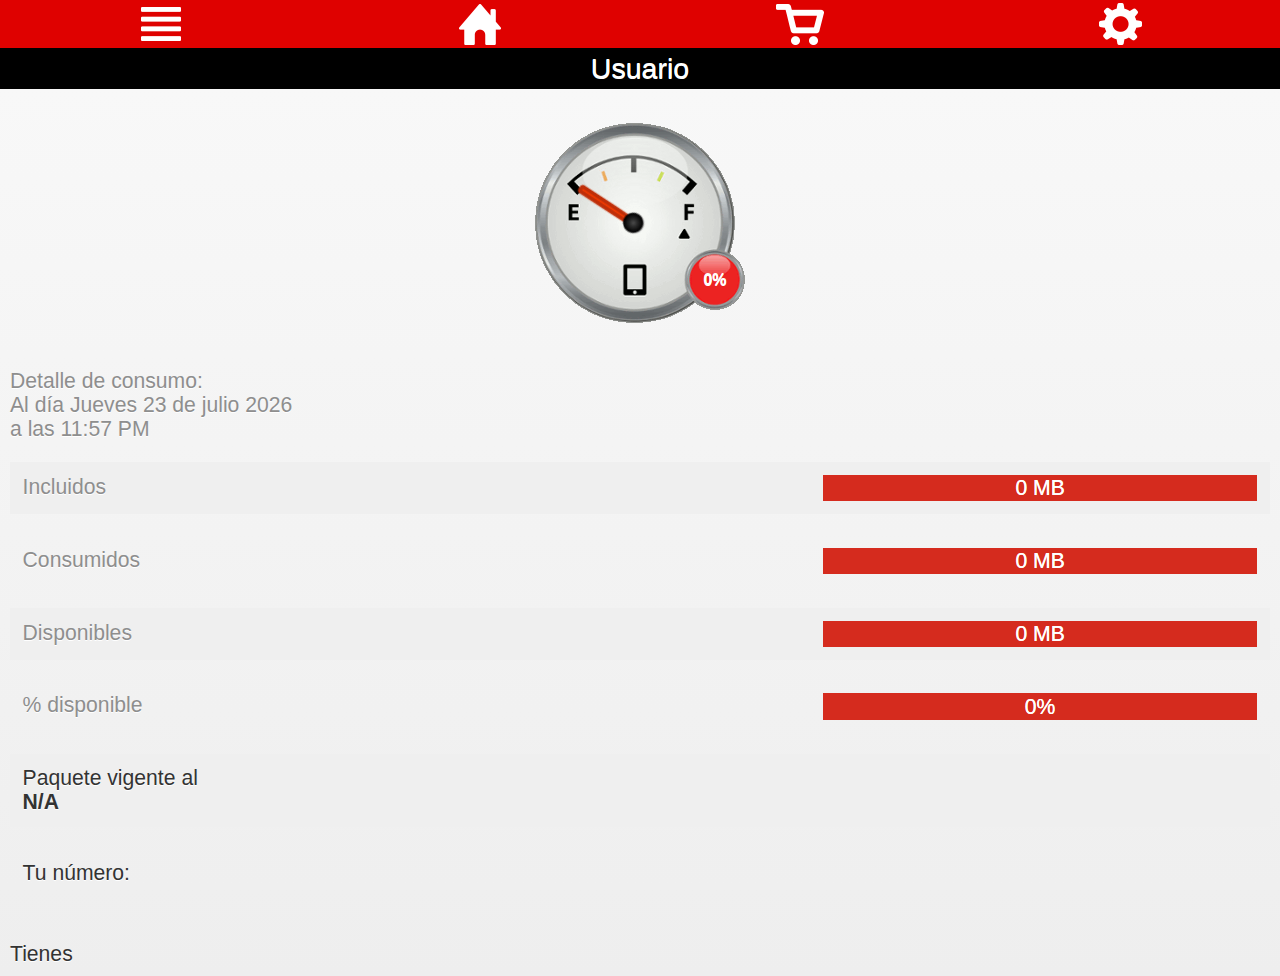
<file: assets/www/index.html>
<!DOCTYPE HTML> 
<html>
   <head>
      <title>Consumo de Datos</title>
      
      <meta charset="utf-8">
      <meta name="viewport" content="width=device-width, initial-scale=1">
      <link rel="stylesheet"  href="css/jquery.mobile-1.3.1.css">      
      <link rel="stylesheet"  href="css/main.css">
      <link href="css/layout.css" rel="stylesheet" type="text/css" />
      <script src="js/jquery.js"></script>
      <script src="js/jquery.mobile-1.3.1.js"></script>
      <script type="text/javascript" charset="utf-8" src="js/cordova-2.5.0.js"></script>
      <script src="js/PluginCom.js"></script>
      <script src="js/md5.js"></script>
      
      <script type="text/javascript" src="js/jQueryRotate-2.2.min.js"></script>
      <script src="js/funciones.js"></script>
      <script>
         // Wait for Cordova to load
            document.addEventListener("deviceready", onDeviceReady, false);
         
            //variables de control (banderas)
            var currentId="";
            var currentIdAlarm="";
            var bandera_eliminar="0";
            var bandera_paquete="0";
            var bandera_existen_numeros="0";            
         
         //Valores por defecto de variables
            var vigencia = "";
            var mbtotales = "0";
            var mbconsumidos = "0";
            var nombrepaq = "N/A";
            var numtelefonico = "";
            var cont_paquetes = 0;
         
            var nombre_usuario = "";
            
            //variables para el control del guage chart
            var gaugeDatos_inicio = -57;
            var gaugeDatos_final = 57;
            var gaugeDatos_totalA = 114;
                     
         $( document ).on( "pageshow", function(){
         	
         });
         
         function onDeviceReady() {
             // Now safe to use the Cordova API
             //navigator.splashscreen.show();
             //Agregando controlador del boton ATRAS
             document.addEventListener("backbutton", handleBackButton, true);
         
             //Abriendo Base de datos
             var db = abrirBD();
                          
             if(!verificarConexion()){
                 // No tenemos conexión			        
                 $.mobile.changePage("listado.html", { transition: "slide" });
             }else{
                consultaCarga();
             }
/*
                //Recorrer datos y mostrar
          			consultaInicial();
          			
          			//Consulta buscando el numero principal si no fue establecido al inicio    			
          			if (currentId == ""){
          				//no se inserto un numero al inicio
          				//realizando busqueda del principal
          				consultaPrincipal();    				
          			}else{
          				consultaDatosPaquete();
          			}
*/
                
            //Leendo alarmas ya disparadas para removerlas del listado
            window.obteneralarmasdisparadas(function(echoValue) {
                quitarAlarmasDisparadas(echoValue);                
            });

            //quitando splash
            //navigator.splashscreen.hide();


         }
         
         
         // Aqui se carga la funcion cuando se carga completament el arbol DOm de nuestra pagina index.html
         $(document).ready(function(){
            rotarGaugeDatos(0);
            //consultaCarga();
            var numeroPropio = "";
            obtienenumeroweb();
            console.log("AQUI SE RECONOCIO EL NUMERO:"+numeroPropio);
            /*
              //Recorrer datos y mostrar
              consultaInicial();
              //Consulta buscando el numero principal si no fue establecido al inicio         
              if (currentId == ""){
                //no se inserto un numero al inicio
                //realizando busqueda del principal
                consultaPrincipal();            
              }else{
                consultaDatosPaquete();
              }
            */
         });//fin de document ready
      </script>
   </head>
   <body>
      <div id="Datos" data-url="Datos" data-role="page">
         <div data-role="header" data-position="fixed">
            <div data-role="navbar">
               <ul id="mainmenu">
                  <li>
                     <a class="menuitemMenu" href="#" data-icon="grid" data-role="button" data-iconpos="notext" onclick="slideDownUp('submenuMenu');"></a>
                  </li>
                  <li><a class="menuitemHome ui-btn-active" href="#" data-icon="home" data-role="button" data-iconpos="notext"></a></li>
                  <li><a class="menuitemStore" href="#" data-icon="star" data-role="button" data-iconpos="notext"></a></li>
                  <li><a class="menuitemConfig" href="#" data-icon="gear" data-role="button" data-iconpos="notext"></a></li>
               </ul>
               <script type="text/javascript">
                  $(".menuitemMenu").next('ul').css( "display", "none" );
               </script>
            </div><!-- /navbar -->
         </div><!-- /header -->
         
         <div class="content_page" data-role="content">
            <div id="user_name">
               Usuario
            </div>
            <script type="text/javascript">
                //Consultando datos del usuario
               	consultarUsuarioBD();

            </script>
            
            <div id="central-content">
               <span>
                  <div id="mensajeMBDisp"></div>
               </span>
               <br>
                <div id="content_gauge">
                    <div id="gauge_datos">
                        <img id="gauge_pointer" src="css/images/app/gauge/point_gauge.png" style="transform: rotate(-57deg);" />
                    </div>
                    <div id="porcentaje_gauge">0%</div>
                </div>

               <a href="#popupBasic" data-rel="popup">
                  <div id="progressbar"></div>
               </a>
               <div data-role="popup" id="popupBasic">
                  <p>
                  <div id="mbConsumedBar" style="font-weight: bold;"></div>
                  <p>
               </div>
               <div id="totalpercentage" style="float:right; font-size:12px;"></div>
               
               <span class="greyText">
                  <div data-role="fieldcontain">
                     <span>Detalle de consumo:</span><br/>										
                     <span>Al día</span>
                     <span id="dateDetalle"></span>
                     <br/>
                     <span >a las</span>
                     <span id="timeDetalle" 	></span>
                     <br/>
                  </div>
               </span>
               <!-- Script para fecha y hora actual-->
               <script type="text/javascript">
                  //conversion de fecha acutal
                  	var ahora = new Date( );
                  	var fech = mostrarFechaCompuestaDias(ahora);
                  	var hora = mostrarHoraCompuesta(ahora);
                  	$("#dateDetalle").append("&nbsp;"+fech);					
                  	$("#timeDetalle").append("&nbsp;"+hora);
               </script>
               <div data-role="fieldcontain" class="stripedRow odd">
                  <div class="txtdato">Incluidos</div>
                  <DIV id="txtimginc" class="datoimg" ></DIV>
               </div>
               <div data-role="fieldcontain" class="stripedRow even">
                  <div class="txtdato">Consumidos</div>
                  <DIV id="txtimgcons" class="datoimg" ></DIV>
               </div>
               <div data-role="fieldcontain" class="stripedRow odd">
                  <div class="txtdato">Disponibles</div>
                  <DIV id="txtimgdisp" class="datoimg" ></DIV>
               </div>
               <div data-role="fieldcontain" class="stripedRow even">
                  <div class="txtdato">% disponible</div>
                  <DIV id="txtimgporc" class="datoimg" ></DIV>
               </div>
               <!-- Script para Datos-->
               <script type="text/javascript">
                  if (parseInt(mbtotales) > 0)
                  	var porcentaje = Math.round((parseInt(mbconsumidos)*100)/parseInt(mbtotales));
                  else
                  	var porcentaje = 0;				
                  
                  $("#txtimginc").append(mbtotales+" MB");
                  $("#txtimgcons").append(mbconsumidos+" MB");
                  
                  var dispo = parseInt(mbtotales)-parseInt(mbconsumidos);
                  $("#txtimgdisp").append(dispo+" MB");
                  $("#txtimgporc").append(porcentaje+"%");
               </script>
               <div data-role="fieldcontain" class="stripedRow odd">
                  <span>Paquete vigente al</span>
                  <br>
                  <span id="dateVigenciaDetalle" style="font-weight: bold; !important;"></span>
               </div>
               <div data-role="fieldcontain" class="stripedRow even">
                  <div style="float:left;">Tu número: &nbsp;</div>
                  <div id="phoneNum" style="font-weight: bold; !important;"></div>
               </div>
               <br/>
               <div style="float:left;">Tienes &nbsp;</div>
               <div id="numPaqRemaining">&nbsp;</div>
               <!-- Script para vigencia-->
               <script type="text/javascript">
                  //conversion de fecha de vigencia
                  if (bandera_paquete == "1"){
                  	//fech = Date.parse(vigencia);
                  	fech = parseDate(vigencia);
                  	//alert("parseada:"+fech);
                  	fech2 = new Date(fech);
                  	//alert("como fecha:"+fech2);
                  	fech3 = mostrarFechaCompuesta(fech2);
                  	//alert("aplicada funcion:"+fech3);
                  	$("#dateVigenciaDetalle").append(fech3);
                  }else
                  	$("#dateVigenciaDetalle").append("N/A");
                  
                  
               </script>				
               <!-- Fin de contenido de detalle de consumo-->
            </div>
         </div>
      </div>
      <!-- Submenu -->
      <div class="content_submenu" style="display: none;">
        <ul id="submenuMenu" class="submenu clearfix">
          <li><a class="submenuitem menuitemHistorial" href="#">Mira tu historial</a></li>
          <li><a class="submenuitem menuitemContacto" href="#">Contacto</a></li>
          <li><a class="submenuitem menuitemTerminos" href="#">Terminos y condiciones</a></li>
          <li><a class="submenuitem menuitemSalir" href="#">Salir</a></li>
        </ul>
      </div>
   </body>
</html>
</file>
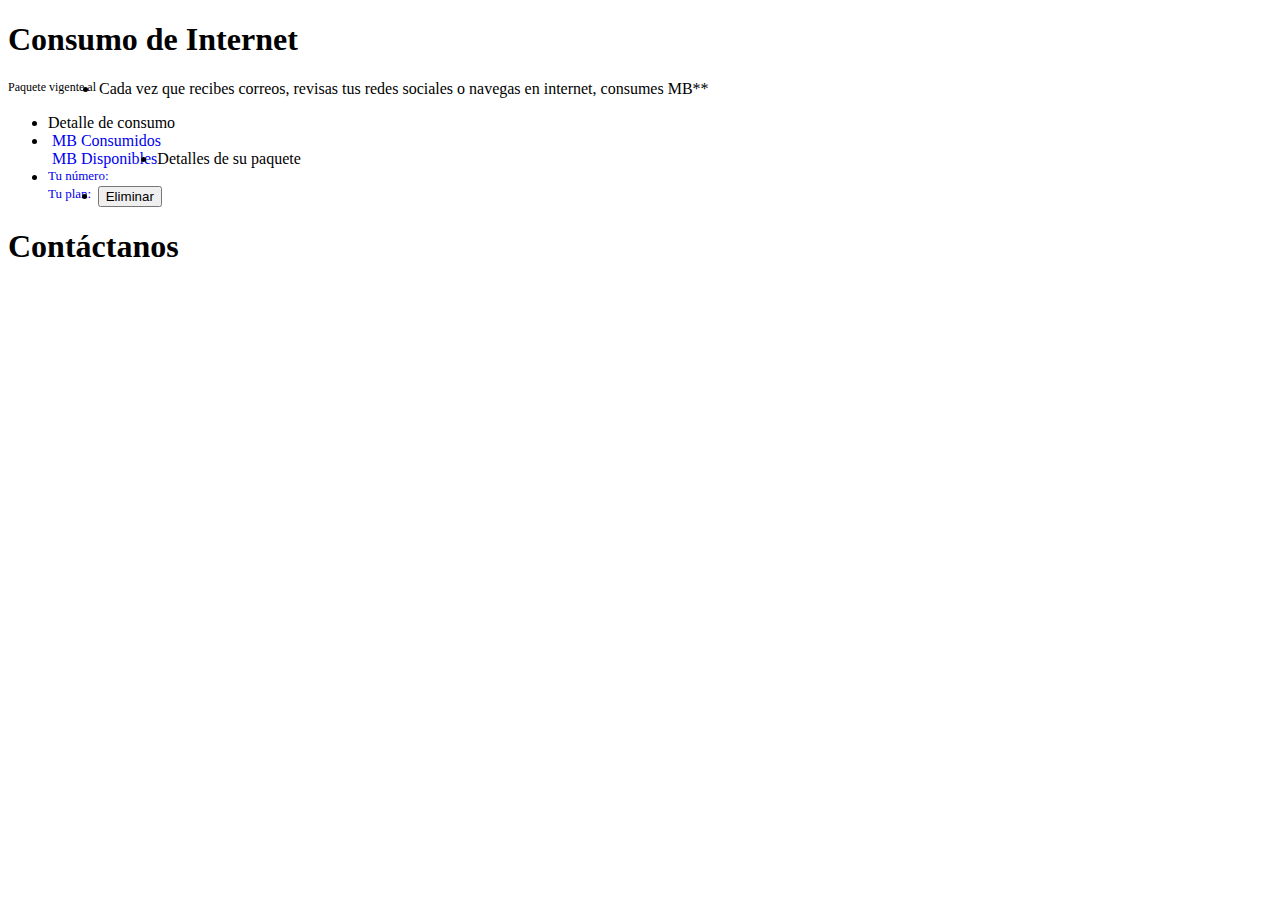
<file: assets/www/datos.html>
<!DOCTYPE html>
<html>
	<head>
		<meta charset="utf-8">
		<meta name="viewport" content="width=device-width, initial-scale=1">

		<script>
			// Wait for Cordova to load
		    document.addEventListener("deviceready", onDeviceReady, false);

		    $( document ).on( "pageshow", function(){
				//$("#ConsumodeDatos").hide().delay( 1500 ).show( "fast" );
				$("#DEMO").hide().delay( 1500 ).show( "fast" );
				alert("pageshow");				
			});

			function onDeviceReady() {
			    // Now safe to use the Cordova API
			    //Agregando controlador del boton ATRAS
			    document.addEventListener("backbutton", handleBackButton, true);
			    alert("ondeviceready");
			}

			// Aqui se carga la funcion cuando se carga completament el arbol DOm de nuestra pagina index.html
			$(document).ready(function(){
				alert("ready");
			});//fin de document ready
			
		</script>


	</head>
	<body>

		<div id="Datos" data-url="Datos" data-role="page">
			<div data-role="header" data-theme="d">
				<h1>Consumo de Internet</h1>
			</div>

			<div data-role="content">
				<span style="font-size: 12px;">
					<div id="dateAndTime" style="font-size: 12px; font-weight: bold; !important;"></div>
				</span>
				<script type="text/javascript">
					//conversion de fecha acutal
					var ahora = new Date( );
					var fech = mostrarFechaCompuesta(ahora);
					var hora = mostrarHoraCompuesta(ahora);
					$("#dateAndTime").append(fech+" a las "+hora);



					//Llamada a la funcion para consumir el web service y establecer los datos en las variables globales
					var resultado = "";
					window.obtenerdatos(numtelefonico, function(echoValue) {
			          //alert(echoValue);
			          resultado = echoValue;
			        });					
        			
        			leerxml(resultado);
        			//validando para saber si se encontro algun paquete:
        			if (bandera_paquete != "1"){
        				showAlert("El número seleccionado no tiene algun paquete Claro de datos activo.","Consumo de internet","OK");
        				vigencia = "";
					    mbtotales = "0";
					    mbconsumidos = "0";
					    nombrepaq = "N/A";
        			}


				</script>
				<div data-role="fieldcontain">
					<div id='chart_div'></div>
					<a href="#popupBasic" data-rel="popup">
						<div id="progressbar"></div>
					</a>
 					<div data-role="popup" id="popupBasic">
					  <p>
					  	<div id="mbConsumedBar" style="font-weight: bold;"></div>
					  <p>
					</div>


					<script type="text/javascript">
						//
						if (parseInt(mbtotales) > 0)
							var porcentaje = Math.round((parseInt(mbconsumidos)*100)/parseInt(mbtotales));
						else
							var porcentaje = 0;
						
						//haciendo validacion de dispositivo
						var plataforma = device.platform;
      					var versionplataforma = device.version;
      					if (plataforma == "Android") {
      						//Es un Android
      						if (versionplataforma != "1.0" && versionplataforma != "1.1" && versionplataforma != "1.5" && versionplataforma != "1.6" && versionplataforma != "2.0" && versionplataforma != "2.1"  && versionplataforma != "2.2" && versionplataforma != "2.3" && versionplataforma != "2.3.3" ){
        						//Version valida de Android
        						
        						//Codigo para Gaugue Chart
        						var chart;
						      	var data;
						      	var options;
						      	var valoractual = 80;
						      	data = google.visualization.arrayToDataTable([
						            ['Label', 'Value'],
						            ['Internet', 80]              
						          ]);

						          options = {
						            width: 200, height: 150,
						            minorTicks: 5, 
						            redFrom: 0, redTo: 10,
						            yellowFrom:10, yellowTo: 50,
						            greenFrom:50, greenTo:100,
						            duration:400, easing:'inAndOut',          
						            min:0, max: 100

						          };
						          chart = new google.visualization.Gauge(document.getElementById('chart_div'));
						          //chart = new google.visualization.Gauge($("#chart_div")[0]);
						          chart.draw(data, options);


        					}else{
        						//No es una version valida de Android
        						//Codigo para grafico comun (proressbar)        						
								TolitoProgressBar('progressbar')
			                    .setOuterTheme('d')
			                    .setInnerTheme('b')
			                    .isMini(true)
			                    .setMax(100)
			                    .setStartFrom(porcentaje)
			                    .setInterval(50)
			                    .showCounter(true)
			                    .logOptions()
			                    .build();			                    
        					}
        				}else{
        					//No es Android

        				}
					</script>
					
				</div>
				<script type="text/javascript">
					
				</script>
				<div data-role="fieldcontain">
					<div style="font-size: 12px; float:left;">Paquete vigente al&nbsp;</div><div id="validity" style="font-size: 12px; font-weight: bold; !important;"></div>
				</div>
					<script type="text/javascript">
						//conversion de fecha de vigencia
						if (bandera_paquete == "1"){
							//fech = Date.parse(vigencia);
							fech = parseDate(vigencia);
							//alert("parseada:"+fech);
							fech2 = new Date(fech);
							//alert("como fecha:"+fech2);
							fech3 = mostrarFechaCompuesta(fech2);
							//alert("aplicada funcion:"+fech3);
							$("#validity").append(fech3);
						}else
							$("#validity").append("N/A");
					</script>

				<ul data-role="listview">
					<li data-role="list-divider"><h3></h3>
						<p>Cada vez que recibes correos, revisas tus redes sociales o navegas en internet, consumes MB**</p>
					</li>
					<li>Detalle de consumo</li>
					<li>
						<a id="goDetalleComsumo" href="#" style="font-weight: normal">
							<div id="mbConsumed" style="float:left;font-weight: bold; !important;"></div><div style="float:left;">&nbsp;MB Consumidos</div>
							<br/>
							<div id="mbAvailable" style="float:left;font-weight: bold; !important;"></div><div style="float:left;">&nbsp;MB Disponibles</div>
						</a>
						<script type="text/javascript">
							$("#mbConsumed").append(mbconsumidos);
							$("#mbConsumedBar").append(mbconsumidos+"MB");
							
							var dispo = parseInt(mbtotales)-parseInt(mbconsumidos);
							$("#mbAvailable").append(dispo);
						</script>
					</li>

					<li>Detalles de su paquete</li>
					<li>
						<a id="goDetallePaquete" href="#" style="font-weight: normal">
							<div style="float:left; font-size: 13px;">Tu número: &nbsp;</div><div id="phoneNum" style="float:left; font-size: 13px; font-weight: bold; !important;"></div>
							<br/>
							<div style="float:left; font-size: 13px;">Tu plan: &nbsp;</div><div id="packName" style="float:left; font-size: 13px; font-weight: bold; !important;"></div>
						</a>
						<script type="text/javascript">
							$("#phoneNum").append(numtelefonico);
							$("#packName").append(nombrepaq);
						</script>
					</li>

					<li>
						<div class="center-wrapper">
			  				<input id="btnElimiar" type="button" data-icon="delete" data-inline="true" data-theme="e" value="Eliminar"/>
						</div>
					</li>
				</ul>				
			</div>

			<div data-role="footer">
				<h1>Contáctanos</h1>
			</div>
		</div>

	</body>
</html>
</file>
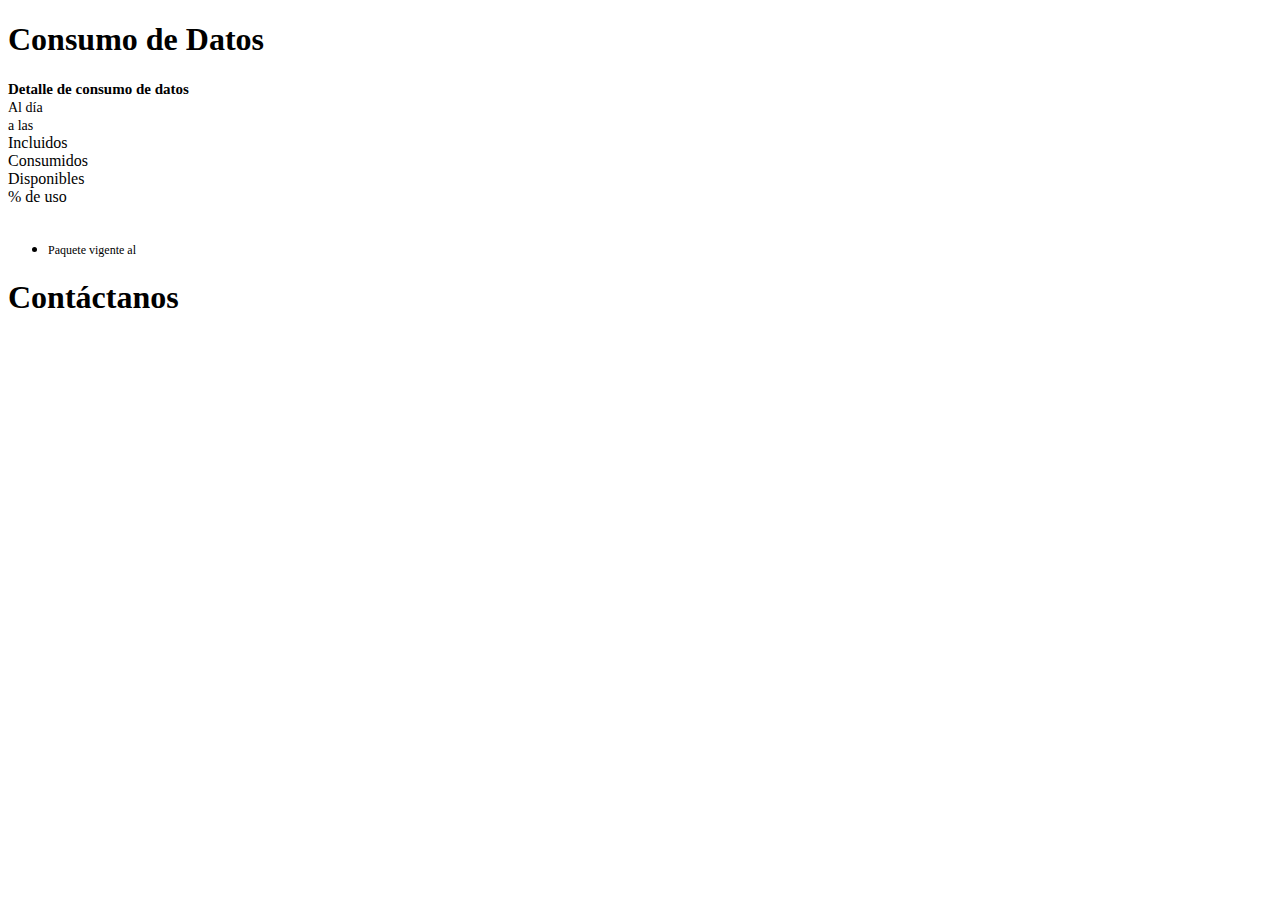
<file: assets/www/detalleConsumo.html>
<!DOCTYPE html>
<html>
	<head>
		<meta charset="utf-8">
		<meta name="viewport" content="width=device-width, initial-scale=1">
		<script src="js/funciones.js"></script>

		<script>
			// Wait for Cordova to load
		    document.addEventListener("deviceready", onDeviceReady, false);

		    $( document ).on( "pageshow", function(){
				//$("#ConsumodeDatos").hide().delay( 1500 ).show( "fast" );
				$("#DEMO").hide().delay( 1500 ).show( "fast" );				
			});

			function onDeviceReady() {
			    // Now safe to use the Cordova API
			    //Agregando controlador del boton ATRAS
			    document.addEventListener("backbutton", handleBackButton, true);
			}

			// Aqui se carga la funcion cuando se carga completament el arbol DOm de nuestra pagina index.html
			$(document).ready(function(){
				
			});//fin de document ready
			
		</script>
		
	</head>
	<body>

		<div id="detalleConsumo" data-url="DetalleConsumo" data-role="page">
			<div data-role="header" data-theme="c">
				<h1>Consumo de Datos</h1>
			</div>

			<div data-role="content">
				<span><strong style="font-size: 15px;">Detalle de consumo de datos</strong><br>
					<span style="font-size: 14px;  line-height: 17px;">Al día</span>
					<span id="dateDetalle" style="font-size: 14px;"></span>
					<br/>
					<span style="font-size: 14px;  line-height: 17px;">a las</span>
					<span id="timeDetalle" style="font-size: 14px;"></span>
					<br/>
				</span>

				<!-- Script para fecha y hora actual-->
				<script type="text/javascript">
				//conversion de fecha acutal
					var ahora = new Date( );
					var fech = mostrarFechaCompuestaDias(ahora);
					var hora = mostrarHoraCompuesta(ahora);
					$("#dateDetalle").append("&nbsp;"+fech);
					
					$("#timeDetalle").append("&nbsp;"+hora);

				</script>


				<div data-role="fieldcontain">
					<div class="txtdato">Incluidos</div>
					<DIV id="txtimginc" class="datoimg" ></DIV>
				</div>
				<div data-role="fieldcontain">
					<div class="txtdato">Consumidos</div>
					<DIV id="txtimgcons" class="datoimg" ></DIV>
				</div>
				<div data-role="fieldcontain">
					<div class="txtdato">Disponibles</div>
					<DIV id="txtimgdisp" class="datoimg" ></DIV>
				</div>
				<div data-role="fieldcontain">
					<div class="txtdato">% de uso</div>
					<DIV id="txtimgporc" class="datoimg" ></DIV>
				</div>

				<!-- Script para Datos-->
				<script type="text/javascript">
					if (parseInt(mbtotales) > 0)
						var porcentaje = Math.round((parseInt(mbconsumidos)*100)/parseInt(mbtotales));
					else
						var porcentaje = 0;
					
					
					$("#txtimginc").append(mbtotales+" MB");
					$("#txtimgcons").append(mbconsumidos+" MB");
					
					var dispo = parseInt(mbtotales)-parseInt(mbconsumidos);
					$("#txtimgdisp").append(dispo+" MB");

					$("#txtimgporc").append(porcentaje+"%");

				</script>

				<br>
				<ul data-role="listview">
					<li>
						<span style="font-size: 12px;">Paquete vigente al</span>
						<br>
						<span id="dateVigenciaDetalle" style="font-size: 15px;"></span>
					</li>					
				</ul>

				<!-- Script para vigencia-->
				<script type="text/javascript">
					//conversion de fecha de vigencia
					if (bandera_paquete == "1"){
						//fech = Date.parse(vigencia);
						fech = parseDate(vigencia);
						//alert("parseada:"+fech);
						fech2 = new Date(fech);
						//alert("como fecha:"+fech2);
						fech3 = mostrarFechaCompuesta(fech2);
						//alert("aplicada funcion:"+fech3);
						$("#dateVigenciaDetalle").append(fech3);
					}else
						$("#dateVigenciaDetalle").append("N/A");

				</script>

			</div>

			<div data-role="footer">
				<h1>Contáctanos</h1>
			</div>
		</div>

	</body>
</html>
</file>
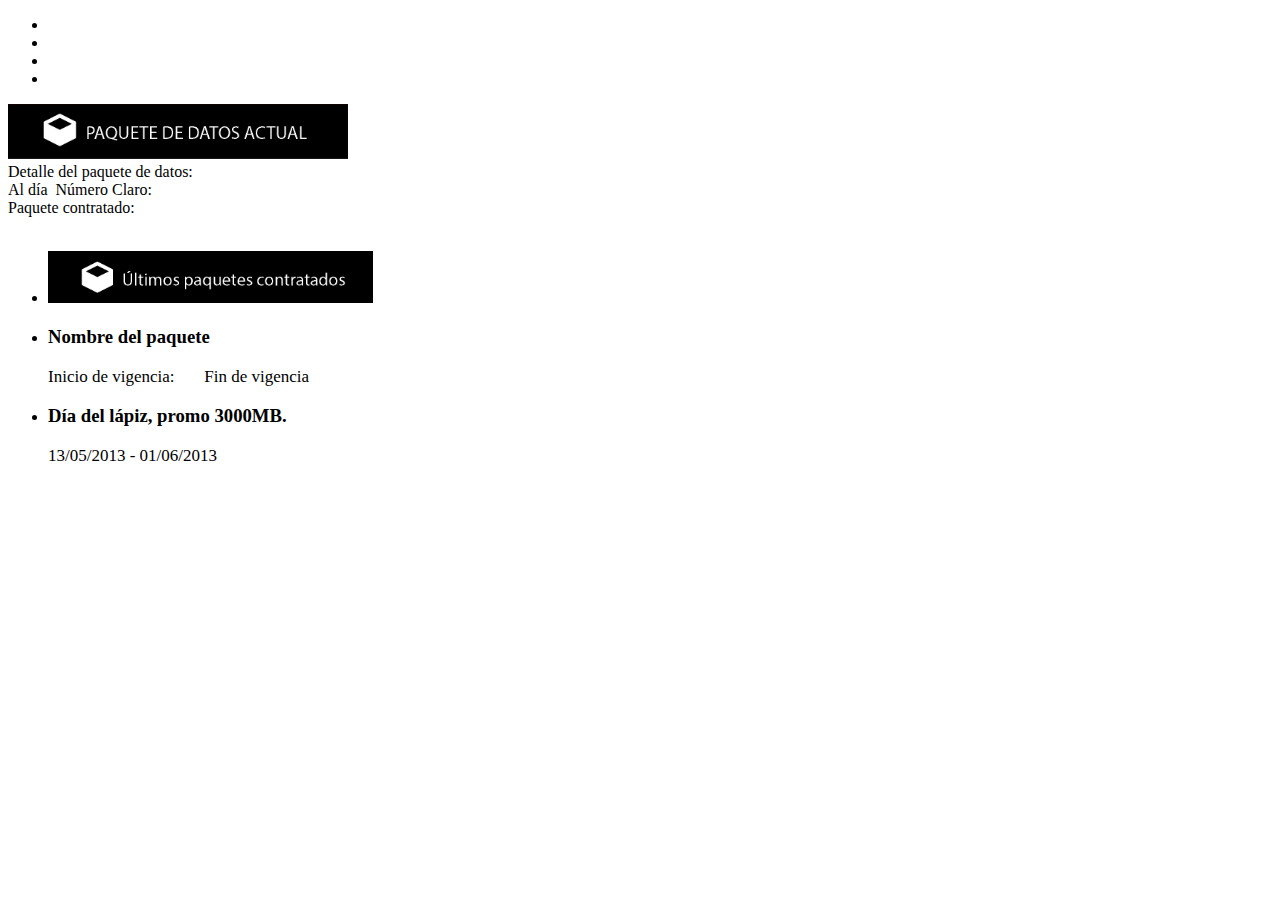
<file: assets/www/detallePaquete.html>
<!DOCTYPE html>
<html>
	<head>
		<meta charset="utf-8">
		<meta name="viewport" content="width=device-width, initial-scale=1">
		
		<script>
			// Wait for Cordova to load
		    document.addEventListener("deviceready", onDeviceReady, false);

		    $( document ).on( "pageshow", function(){
				
			});

			function onDeviceReady() {
			    // Now safe to use the Cordova API
			    //Agregando controlador del boton ATRAS
			    document.addEventListener("backbutton", handleBackButton, true);
			}

			// Aqui se carga la funcion cuando se carga completament el arbol DOm de nuestra pagina index.html
			$(document).ready(function(){
				
			});//fin de document ready
			
		</script>

	</head>
	<body>
		<div id="detallePaquete" data-url="Detalle Paquete" data-role="page">
			<div data-role="header" data-position="fixed">
				<div data-role="navbar">				    
				    <ul id="mainmenu">
					    <li>
				    	<a class="menuitemMenu" href="#" data-icon="grid" data-role="button" data-iconpos="notext" onclick="slideDownUp('submenuMenu');"></a>
					    </li>
					    <li><a class="menuitemHome" href="#" data-icon="home" data-role="button" data-iconpos="notext"></a></li>
					    <li><a class="menuitemStore" href="#" data-icon="star" data-role="button" data-iconpos="notext"></a></li>
					    <li><a class="menuitemConfig" href="#" data-icon="gear" data-role="button" data-iconpos="notext"></a></li>
				    </ul>
				    <script type="text/javascript">
				    	$(".menuitemMenu").next('ul').css( "display", "none" );
				    </script>
				</div><!-- /navbar -->
			</div><!-- /header -->

			<div data-role="content">
				<span id="programarAlarmaTitle" class="headingTitle">
                    <img src="css/images/app/paquetedeDatosActual.png" width="340" />
                </span>

				<div data-role="fieldcontain">
					<div class="tituloDetalle">Detalle del paquete de datos:</div>
					<div class="subtituloDetalle" style="float:left; margin-right: 0px;">
						Al día &nbsp;
					</div>
					<div id="dateAndTimeDetailPack" class="subtituloDetalle">
					</div>
				</div>
				<div data-role="fieldcontain">
					<div class="tituloDetalle" style="float:left; margin-right: 0px;">Número Claro:&nbsp;&nbsp;</div>
					<div id="phoneNumDetailPack" class="subtituloDetalle"></div>
				</div>
				<br/>
				<div class="tituloDetalle">Paquete contratado:</div>
				<div id="packNameDetailPack" class="subtituloDetalle"></div>

				<script type="text/javascript">
					//conversion de fecha acutal
					var ahora = new Date( );
					var fech = mostrarFechaCompuestaDias(ahora);
					var hora = mostrarHoraCompuesta(ahora);
					$("#dateAndTimeDetailPack").empty();
					$("#dateAndTimeDetailPack").append(fech+" a las "+hora);
					$("#phoneNumDetailPack").empty();
					$("#phoneNumDetailPack").append(numtelefonico);
					$("#packNameDetailPack").empty();
					$("#packNameDetailPack").append(nombrepaq);

					//consultando historial con ws
					var resultado = "";
					window.obtenerhistorial(numtelefonico,"2012-05-27T15:00:00","2013-06-15T15:00:00", function(echoValue) {
			          //alert(echoValue);
			          resultado = echoValue;
			        });
	    			//leerxml(resultado);

				</script>

				<br/>
				<ul data-role="listview" data-inset="true">
					<li class="listdividerNums" data-role="list-divider">
						<span id="programarAlarmaTitle" class="headingTitle">
                    		<img src="css/images/app/ultimosPaquetesContratados.png" width="325" />
                		</span>
                	</li>
					<li class="">
						<h3>Nombre del paquete</h3>
						<p style="font-size: 17px;">Inicio de vigencia:&nbsp;&nbsp;&nbsp;&nbsp;&nbsp;&nbsp; Fin de vigencia</p>
					</li>
					<li class="">
						<h3>Día del lápiz, promo 3000MB.</h3>
						<p style="font-size: 17px;">13/05/2013 - 01/06/2013</p>
					</li>					
				</ul>
				<!-- Submenu -->
				<div class="content_submenu" style="display: none;">
	              <ul id="submenuMenu" class="submenu clearfix">
	                <li><a class="submenuitem menuitemHistorial" href="#">Mira tu historial</a></li>
	                <li><a class="submenuitem menuitemContacto" href="#">Contacto</a></li>
	                <li><a class="submenuitem menuitemTerminos" href="#">Terminos y condiciones</a></li>
	                <li><a class="submenuitem menuitemSalir" href="#">Salir</a></li>
	              </ul>
	            </div>
			</div>
		</div>
	</body>
</html>
</file>
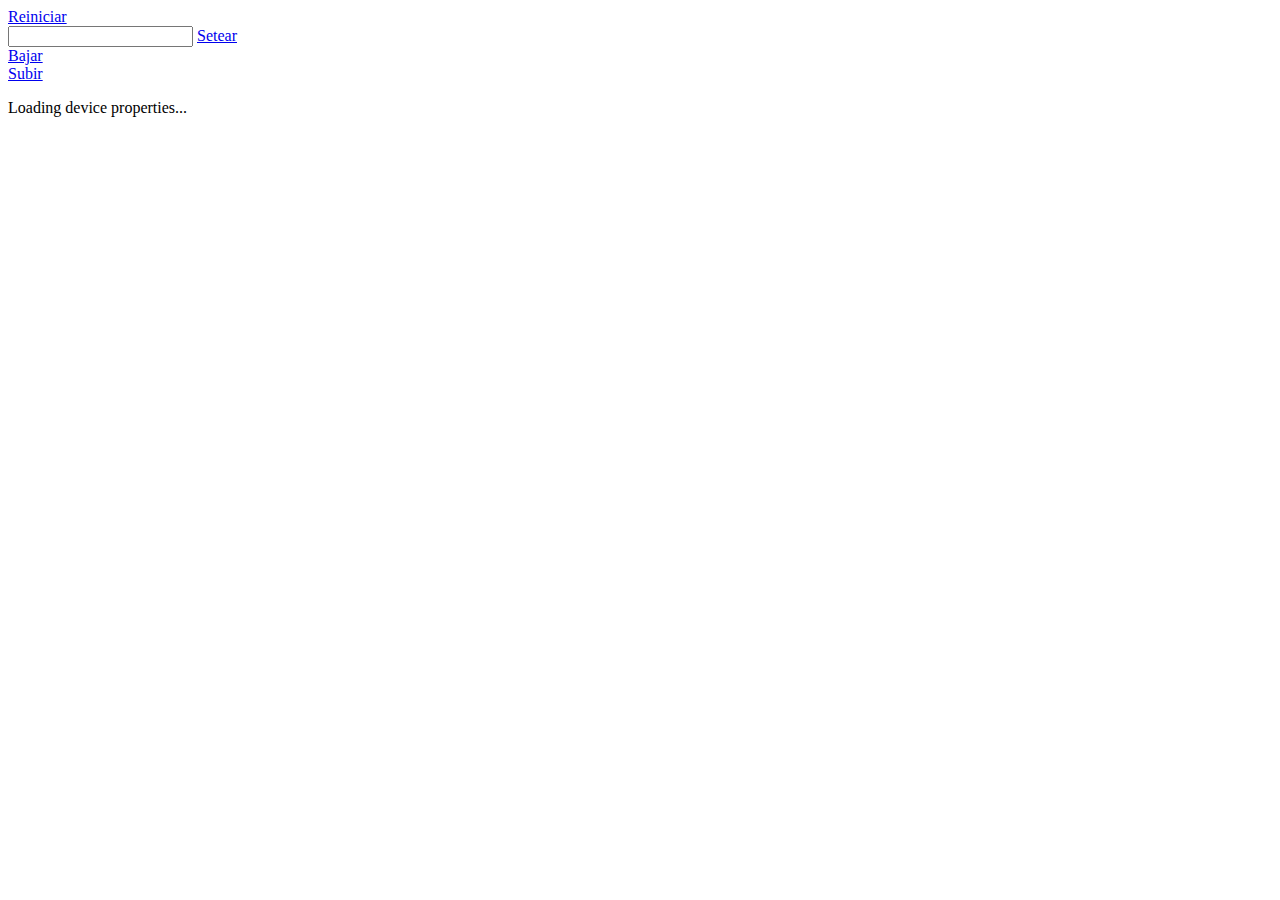
<file: assets/www/gauge.html>
<html>
  <head>
    <meta charset="utf-8">
    <meta name="viewport" content="width=device-width, initial-scale=1">

    <script>
      // Wait for Cordova to load
        document.addEventListener("deviceready", onDeviceReady, false);

        $( document ).on( "pageshow", function(){
        //$("#ConsumodeDatos").hide().delay( 1500 ).show( "fast" );
        $("#DEMO").hide().delay( 1500 ).show( "fast" );        
      });

      function onDeviceReady() {
          // Now safe to use the Cordova API
          //Agregando controlador del boton ATRAS
          document.addEventListener("backbutton", handleBackButton, true);          
      }

      // Aqui se carga la funcion cuando se carga completament el arbol DOm de nuestra pagina index.html
      $(document).ready(function(){
        
      });//fin de document ready
      
      

    </script>
    
  </head>
  <body>
    

    <div id='chart_div'></div>
    <a href="#" id="reiniciar">Reiniciar</a>
    <br>
    <input type="text" id="valor">
    <a href="#" id="setear">Setear</a>
    <br>
    <a href="#" id="bajar">Bajar</a>
    <br>
    <a href="#" id="subir">Subir</a>
    <br>
    <p id="deviceProperties">Loading device properties...</p>

    <script type='text/javascript'>
      //google.load('visualization', '1', {packages:['gauge']});
      //alert("voy bien");
      //google.setOnLoadCallback(drawChart);
      //alert("voy bien");
      var chart;
      var data;
      var options;
      var valoractual = 100;
      
      //Reconociendo el dispositivo:
      var element = document.getElementById('deviceProperties');
      var plataforma = device.platform;
      var versionplataforma = device.version;
      element.innerHTML = 'Device Platform: ' + plataforma + '<br />' + 
                          'Device Version: '  + versionplataforma  + '<br />';
      
      
      if (plataforma == "Android") {
        alert("Plataforma Android");
        //versiones validas para Gauge chart
        if (versionplataforma != "1.0" && versionplataforma != "1.1" && versionplataforma != "1.5" && versionplataforma != "1.6" && versionplataforma != "2.0" && versionplataforma != "2.1"  && versionplataforma != "2.2" && versionplataforma != "2.3" && versionplataforma != "2.3.3" ){
          alert("Android valido");
          //Desplegando el grafico:
          
      
          data = google.visualization.arrayToDataTable([
            ['Label', 'Value'],
            ['Internet', 50]              
          ]);

          options = {
            width: 200, height: 150,
            minorTicks: 5, 
            redFrom: 0, redTo: 10,
            yellowFrom:10, yellowTo: 50,
            greenFrom:50, greenTo:100,
            duration:400, easing:'inAndOut',          
            min:0, max: 100

          };
          chart = new google.visualization.Gauge(document.getElementById('chart_div'));
          //chart = new google.visualization.Gauge($("#chart_div")[0]);
          chart.draw(data, options);
      
        }else{
          alert("Android NO valido");
          //version no valida
          $("#chart_div").append("Grafico no soportado, se desplegara otro");
        }
      }
      
      

    </script>
  </body>
</html>
</file>
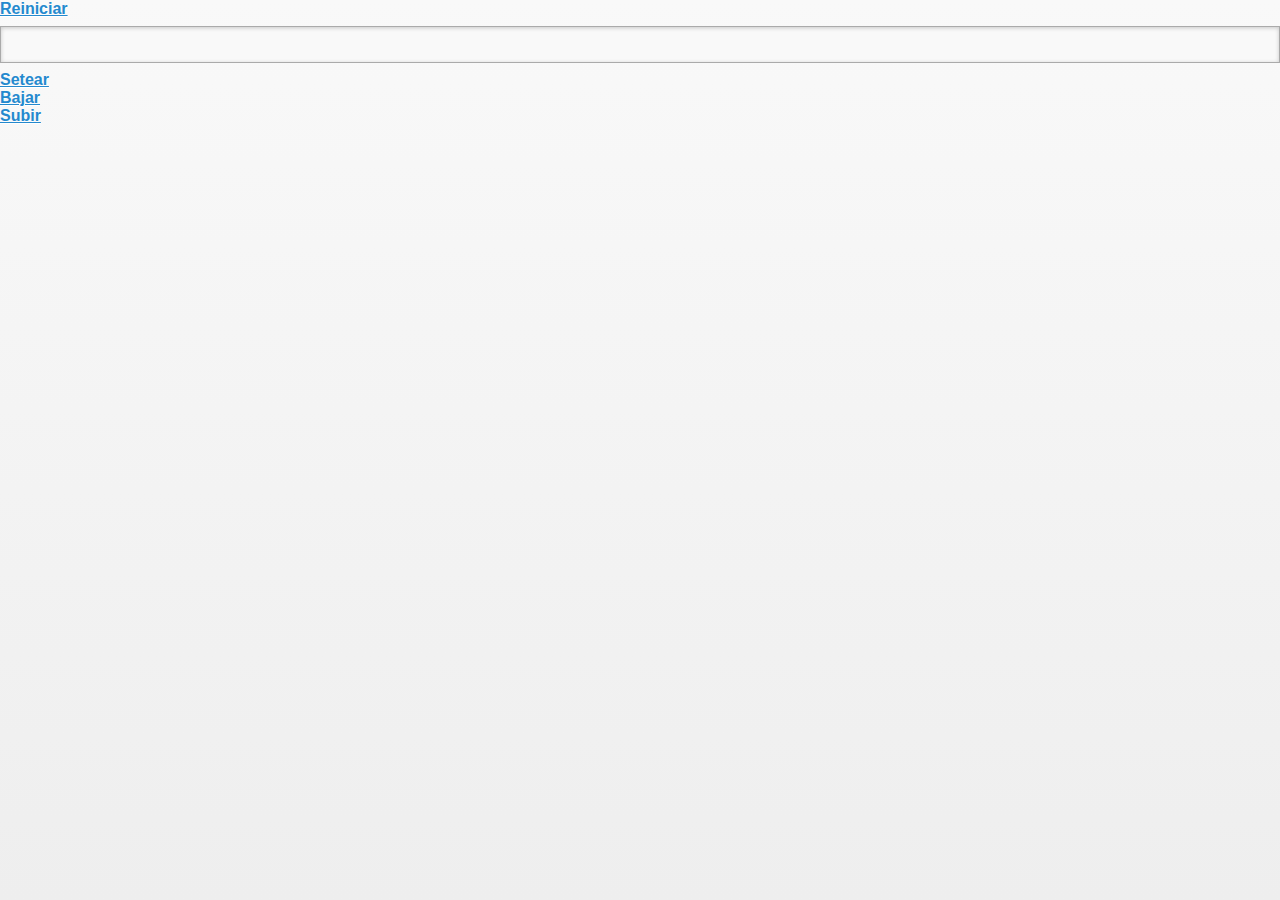
<file: assets/www/indexM.html>
<html>
  <head>
    <script type="text/javascript" charset="utf-8" src="js/cordova-2.5.0.js"></script>
    <meta charset="utf-8">
      
      <meta name="viewport" content="width=device-width, initial-scale=1">
      <link rel="stylesheet"  href="css/jquery.mobile-1.3.1.css">
      <link rel="stylesheet" type="text/css" href="css/tolito-1.0.4.css" />
      <link rel="stylesheet"  href="css/main.css">
      <script src="js/jquery.js"></script>
      <script src="js/jquery.mobile-1.3.1.js"></script>
      <script src="js/PluginCom.js"></script>
      
      
      <script type="text/javascript" src="js/jqplot.mobile.min.js"></script>
      <script type="text/javascript" src="js/jqplot.meterGaugeRenderer.min.js"></script>
      <link rel="stylesheet" type="text/css" hrf="css/jquery.jqplot.min.css" />
      

    <script type='text/javascript'>
      
      // Wait for Cordova to load
      document.addEventListener("deviceready", onDeviceReady, false);

      $( document ).on( "pageshow", function(){
        //$("#ConsumodeDatos").hide().delay( 1500 ).show( "fast" );
        $("#DEMO").hide().delay( 1500 ).show( "fast" );
      });

      function onDeviceReady() {
          // Now safe to use the Cordova API
          //Agregando controlador del boton ATRAS
          document.addEventListener("backbutton", handleBackButton, true);

          //Abriendo Base de datos
          var db = abrirBD();
          //Recorrer datos y mostrar
          consultarBD();
      }

      
      // Aqui se carga la funcion cuando se carga completament el arbol DOm de nuestra pagina index.html
      $(document).ready(function(){
        
         s1 = [4];
 
         plot4 = $.jqplot('chart_div',[s1],{
             seriesDefaults: {
                 renderer: $.jqplot.MeterGaugeRenderer,
                 rendererOptions: {
                     label: '<strong>E---------------------Consumo de Internet--------------------F<strong>',
                     labelPosition: 'bottom',
                     labelHeightAdjust: -1,
                     intervalOuterRadius: 80,
                     ticks: [1, 3, 5, 7],
                     intervals:[2, 5, 7],
                     intervalColors:['#66cc66', '#E7E658', '#cc6666']
                 }
             }
         });


        $("body").on("click","#reiniciar",function(){
            chart.clearChart()

            return false;
        });
        $("body").on("click","#setear",function(){
            var valor = parseInt($("#valor").val());
            valoractual = valor;
            data = google.visualization.arrayToDataTable([
              ['Label', 'Value'],
              ['Internet', valor]              
            ]);
            
            //chart = new google.visualization.Gauge(document.getElementById('chart_div'));
            //chart = new google.visualization.Gauge($("#chart_div")[0]);
            chart.draw(data, options);
            
            return false;
        });
        $("body").on("click","#bajar",function(){
            if (valoractual > 0){
              var valor = valoractual - 10;
              valoractual = valoractual - 10;
              data = google.visualization.arrayToDataTable([
                ['Label', 'Value'],
                ['Internet', valor]              
              ]);

              chart.draw(data, options);
            }
            return false;
        });
        $("body").on("click","#subir",function(){
            if (valoractual < 100){
              var valor = valoractual + 10;
              valoractual = valoractual + 10;
              data = google.visualization.arrayToDataTable([
                ['Label', 'Value'],
                ['Internet', valor]              
              ]);

              chart.draw(data, options);
              
            }
            return false;
        });
        

      });//fin de document ready
    </script>
    
  </head>
  <body>
    <div id="chart_div" class="myChart"></div>
    <a href="#" id="reiniciar">Reiniciar</a>
    <br>
    <input type="text" id="valor">
    <a href="#" id="setear">Setear</a>
    <br>
    <a href="#" id="bajar">Bajar</a>
    <br>
    <a href="#" id="subir">Subir</a>
  </body>
</html>
</file>
<file: assets/www/css/main.css>
@font-face {
  font-family: 'Open Sans';
  font-style: normal;
  font-weight: 300;
  src: local('Open Sans Light'), local('OpenSans-Light'), url(http://themes.googleusercontent.com/static/fonts/opensans/v6/DXI1ORHCpsQm3Vp6mXoaTXhCUOGz7vYGh680lGh-uXM.woff) format('woff');
}
@font-face {
  font-family: 'Open Sans';
  font-style: normal;
  font-weight: 400;
  src: local('Open Sans'), local('OpenSans'), url(http://themes.googleusercontent.com/static/fonts/opensans/v6/cJZKeOuBrn4kERxqtaUH3T8E0i7KZn-EPnyo3HZu7kw.woff) format('woff');
}
@font-face {
  font-family: 'Open Sans';
  font-style: normal;
  font-weight: 700;
  src: local('Open Sans Bold'), local('OpenSans-Bold'), url(http://themes.googleusercontent.com/static/fonts/opensans/v6/k3k702ZOKiLJc3WVjuplzHhCUOGz7vYGh680lGh-uXM.woff) format('woff');
}

/*----------Estilos propios de la aplicacion------------------*/
.center-wrapper{
  text-align: center;
}
.center-wrapper * {
  /*margin: 0 auto;*/
}

.ui-li-desc {
white-space: normal;
}

.ui-btn-text {
white-space: normal;
}

.ui-li.ui-li-static.ui-btn-up-c{
  font-size: 12px;
}



#chart_div, #user_name, .titulo{margin: 0 auto; text-align: center;}
#progressbar{margin-bottom: 5px;}

a.submenuitem.ui-btn.ui-btn-inline.ui-btn-icon-top.ui-btn-up-a span, a.submenuitem.ui-btn.ui-btn-inline.ui-btn-icon-top.ui-btn-hover-a span{
  padding-top: 15px; !important;  
}
</file>
<file: assets/www/css/layout.css>
/**
 * Estilos para la App de consumo de datos	
 * 
 */

html, body {
	background: #F6F6F6;
	font-family: "Century Gothic";
	font-size: 115%;
}

.clearfix:before, .clearfix:after               { content: " "; display: table; }
.clearfix:after                                 { clear: both; }
.clearfix                                       { *zoom: 1; }  

div.content_page { position: relative !important; }
div.content_submenu { width: 100%; height: 100%; z-index:1000 ; background: #000; position: fixed; top: 48px; left: 0px; }
div.content_submenu ul { margin: 0px; padding: 0px; list-style: none; }
div.content_submenu ul li { width: 100%; border-bottom: 1px solid #FFF; line-height: 50px !important; }
div.content_submenu ul li a { width: 100%; padding: 4px 0px 4px 60px !important; line-height: 50px !important; color: #FFF !important; display: block; text-decoration: none; cursor: pointer; }

div.content_submenu ul li a.menuitemHistorial { background: url(images/app/reloj.png) no-repeat 6px center;}
div.content_submenu ul li a.menuitemContacto { background: url(images/app/sobre.png) no-repeat 6px center;}
div.content_submenu ul li a.menuitemTerminos { background: url(images/app/check.png) no-repeat 6px center;}
div.content_submenu ul li a.menuitemSalir { background: url(images/app/flechaAtras.png) no-repeat 6px center;}


ul#mainmenu, ul#mainmenu > li, ul#mainmenu > li > a, ul#mainmenu > li > a > span  {
	background: none;
	border: 0;
}
.ui-icon-shadow {
	background: none;
	box-shadow:none;
}
ul#mainmenu a {
	padding: 4px 0;
}
ul#mainmenu .menuitemMenu {
	background: #DF0100 url(images/app/lineas.png) no-repeat center center;	 
}

ul#mainmenu .menuitemHome {
	background: #DF0100 url(images/app/casita.png) no-repeat center center;	 
}

ul#mainmenu .menuitemStore {
	background: #DF0100 url(images/app/carretilla.png) no-repeat center center;	 
}

ul#mainmenu .menuitemConfig {
	background: #DF0100 url(images/app/engranaje.png) no-repeat center center;	 
}

div#user_name, div#tituloConfig  {
	font-family: Arial;
	font-size: 135%;
	padding: 4px;
	color: #fff;
	background: #000;
}

.ui-content {
	padding: 0;
}

.greyText {
	color: #8E8E8E;
}
.stripedRow {
	padding:1%;
	overflow: hidden;
}


.stripedRow.odd{
	background: #EFEFEF;
}
.txtdato{
	color: #8E8E8E;
	width: 180px;    
	display: inline-block;  
	text-align: left;
	
}

.datoimg{
	width: 35%;
	float:right;	
	background:#D52B1E;  
	display: inline-block;  
	text-align: center;
	padding: 0.1%;
	text-shadow:0 0 0 !important;
	color:#fff;
}

#central-content {
	padding: 10px;
}

div.ui-tolito-progressbar-bg{
	background-image: none;
	background-color: #df0000;
	text-shadow: 0 1px 1px rgb(180, 63, 63);
}

div#progressbar{
	height: 25px;
}

div#central-content a{
	color: rgb(0, 184, 255);
}

div.ui-tolito-progressbar-label{
	color: rgb(0, 184, 255);
}

#chart_div{
	width: 150px;
 	height: 150px;	
}

#mensajeMBDisp{
	font-size: 15px; 		
	text-align: center;
}


/** PARA FORMULARIOS  **/
	input[type="text"]{
		border:0;
		background: #FFF;
		height: 30px; 
	}
	
	.ui-input-text {
		border: 0;
		background: none;
	}
	
	.ui-shadow-inset.ui-corner-all.ui-btn-shadow, .ui-corner-all {
		border: 0;
		background: none;
		background: #ffffff;
	}
	
	#btnGuardarUsuario {
		display: inline-block;
		width: 111px;
		height: 50px;
		background: url(images/app/btn_Guardar.png) no-repeat center center;
		float: right;
		margin-left: 20px;
	}
	#btnCancelarUsuario {
		display: inline-block;
		width: 111px;
		height: 50px;
		background: url(images/app/btn_cancelar.png) no-repeat center center;
		float: right;
		margin-left: 20px;
	}
	
/** AREA DE CONFIGURACION **/
	.configMenuBox {
		clear: both;
		overflow: hidden;
		display: block;
		height: 70px;
		background: #424242;
		width: 100%;
		margin: 0;
		padding: 0;
		margin-bottom: 15px;
	}
	.btnConfigArea{
		float: left;
		padding: 8px 0 0 0;
		color: #fff;
		width: 33%;
		text-align: center;
		cursor: pointer;
	}

	#btnEditarUsuario {
		border-left:2px  #7d7b7c solid;
		border-right:2px  #7d7b7c solid;
	}	

	.listdividerNums {
		padding: 0 0;
		border: 0px !important;
	}

	.headingTitle {
        display:block;
        background: #000;
        height: 60px;
        width: 100%;
    }
    
    .headingTitle img{
        margin: 0 auto;
    }

    .ui-listview p {
		color: #b2b2b2;
	}

/** AREA DE CONFIGURACION DE NUMEROS **/
	div#tituloConfig {
		font-size: 17px;
		height: 35px;
		text-align: center;
		padding: 15px 0 0 0;	
	}
	
	#btnValidar {
		display: inline-block;
		width: 192px;
		height: 50px;
		background: url(images/app/btn_solicitarCodigo.png) no-repeat center center;
		float: right;
		margin-right: 15px;
		padding: 11px 0;
	}

	#btnConfirmar {
		display: inline-block;
		width: 127px;
		height: 50px;
		background: url(images/app/btn_Confirmar.png) no-repeat center center;
		float: right;
		margin-right: 15px;
		padding: 11px 0;
	}

	#formPhone div.ui-input-text {
	  width: 93%;
	}

	/** AREA DE TERMINOS Y CONDICIONES **/
	.tituloTerminos, .subtituloTerminos, #terminos_condiciones{
		margin-left: 25px;
		margin-right: 25px;
	}
	
	.subtituloTerminos, #terminos_condiciones{
		color: #8e8e8e;
		font-size: 15px;
	}

/** AREA DE CONTACTO **/
	#formContact div{
		margin-left: 15px;
		margin-right: 10px;
		margin-bottom: 10px;
		width: 85%;
	}

	#formContact textarea{
		width: 290px;
		height: 150px
	}

	#enviarCorreo {
		display: inline-block;
		width: 111px;
		height: 50px;
		background: url(images/app/btn_enviar.png) no-repeat center center;
		float: right;
		margin-right: 15px;
		padding: 3px 0;
	}

	#formContactLinks div{
		text-align: left;
		margin-left: 15px;
	}

/** AREA DE DETALLE DEL PAQUETE **/
	.tituloDetalle, .subtituloDetalle{
		margin-left: 25px;
		margin-right: 25px;
		font-size: 18px;
	}
	
	.subtituloDetalle{
		color: #8e8e8e;		
	}

/** AREA DE CONFIGURACION DE ALARMAS **/
	.formComboNum div.ui-select{
		width: 186px;
		margin-left: 25%;
	}

	.formComboNum label{
		font-size: 17px;
		margin-left: 15px;
	}
	
	.formComboNum div.ui-slider{
		margin-left: 10px;
	}
	
	#btnGuardarAlarma {
		display: inline-block;
		width: 111px;
		height: 50px;
		background: url(images/app/btn_Guardar.png) no-repeat center center;
		/*float: right;*/
		margin-right: 15px;
		padding: 3px 0;
	}

	.formComboNum div.botonGuardarAlarm{
		text-align: center;
		margin-top: 15px;
		margin-bottom: -10px;
	}
	
	div.advertencia{
		text-align: center;
	}

	label.ui-select, label.ui-slider{
		width: 60% !important;
	}

	.listado_alarmas_delete .ui-li-count, .number_element_delete .ui-li-count{
		top: 36%;
	}

	span.eliminaralarma img, span.eliminarnumero img{
		float:left;
	}

	span.eliminaralarma div, span.eliminarnumero div{
		float:left; 
		padding-top: 10px;
	}

	ul#listado_nums_config li a span[data-icon="star"] {
		background-image:url(images/app/star.png);
		background-position: 49% 50%;
		background-repeat: no-repeat;
	}

	div.ui-slider-bg {
		background-image: none;
		background-color: #df0000;
	}

/** AREA DE MENU DESPLEGABLE **/
	div.ui-header.ui-bar-a.ui-header-fixed{
		background: #000000;
	}

	a.submenuitem{
	  padding: 0 0 !important;
	  /*width: 320px !important;*/	
	  margin: 0px 0px 0 0 !important;
	}

	a.submenuitem span.ui-btn-inner span.ui-btn-text{
		font-size: 17px;
	}

	a.submenuitem span.ui-btn-inner{
		padding-left: 90px !important;
		text-align: left !important;
		height: 34px !important;
		border-bottom: solid 1px !important;
	}
	
	a.submenuitem.menuitemHistorial span.ui-btn-inner{
		background: #000000 url(images/app/reloj.png) no-repeat 25px center;		
	}

	a.submenuitem.menuitemContacto span.ui-btn-inner{
		background: #000000 url(images/app/sobre.png) no-repeat 25px center;		
	}

	a.submenuitem.menuitemTerminos span.ui-btn-inner{
		background: #000000 url(images/app/check.png) no-repeat 25px center;
	}

	a.submenuitem.menuitemSalir span.ui-btn-inner{
		background: #000000 url(images/app/flechaAtras.png) no-repeat 25px center;		
	}

/** AREA DE GRAFICO DE GAUGE **/
	#content_gauge { width: 210px; height: 200px; margin: 0px auto; position: relative; }
	#gauge_datos { width: 210px; height: 200px; background: url('images/app/gauge/bg_tacometro.png'); position: relative; }
	#gauge_pointer { width: 23px; height: 200px; margin: 0px 87px; transform: rotate(-57deg); }
	#porcentaje_gauge { width: 60px; height: 60px; position: absolute; bottom: 13px; right: 0px; font-size: 16px; font-weight: bold; color: #FFF; text-align: center; line-height: 60px; }
</file>
<file: assets/www/css/tolito-1.0.4.css>
.ui-tolito-progressbar
{
	height: 30px;
	margin: 5em, 0;
	overflow: hidden;
	padding: 0;
	position: relative;
	top: 4px;
	width: 100%;
}
.ui-tolito-progressbar-mini
{
	height: 20px;
	margin: 5em, 0;
	overflow: hidden;
	padding: 0;
	position: relative;
	top: 4px;
	width: 100%;
}
.ui-tolito-progressbar-bg
{
	border: none;
	height: 100%;
	left: 0;
	position: absolute;
	width: 100%;
	z-index: 1;
}
.ui-tolito-progressbar-label
{
	border: none;
	height: 100%;
	left: 0;
	position: absolute;
	text-align: center;
	vertical-align: text-top;
	width: 100%;
	z-index: 2;
}
.ui-tolito-progressbar-outer-a
{
	background: #222;
	background-image: linear-gradient( #202020, #2c2c2c);
	background-image: -moz-linear-gradient( #202020, #2c2c2c);
	background-image: -ms-linear-gradient( #202020, #2c2c2c);
	background-image: -o-linear-gradient( #202020, #2c2c2c);
	background-image: -webkit-gradient(linear, left top, left bottom, from( #202020), to( #2c2c2c));
	background-image: -webkit-linear-gradient( #202020, #2c2c2c);
	border: 1px solid #000;
	color: #fff;
	font-weight: bold;
	text-shadow: 0 1px 1px #111;
}
.ui-tolito-progressbar-outer-b
{
	background: #4e89c5;
	background-image: linear-gradient( #295b8e, #3e79b5);
	background-image: -moz-linear-gradient( #295b8e, #3e79b5);
	background-image: -ms-linear-gradient( #295b8e, #3e79b5);
	background-image: -o-linear-gradient( #295b8e, #3e79b5);
	background-image: -webkit-gradient(linear, left top, left bottom, from( #295b8e), to( #3e79b5));
	background-image: -webkit-linear-gradient( #295b8e, #3e79b5);
	border: 1px solid #225377;
	color: #fff;
	font-weight: bold;
	text-shadow: 0 1px 1px #194b7e;
}
.ui-tolito-progressbar-outer-c
{
	background: #d6d6d6;
	background-image: linear-gradient( #d0d0d0, #dfdfdf);
	background-image: -moz-linear-gradient( #d0d0d0, #dfdfdf);
	background-image: -ms-linear-gradient( #d0d0d0, #dfdfdf);
	background-image: -o-linear-gradient( #d0d0d0, #dfdfdf);
	background-image: -webkit-gradient(linear, left top, left bottom, from( #d0d0d0), to( #dfdfdf));
	background-image: -webkit-linear-gradient( #d0d0d0, #dfdfdf);
	border: 1px solid #bbb;
	color: #222;
	font-weight: bold;
	text-shadow: 0 1px 0 #fff;
}
.ui-tolito-progressbar-outer-d
{
	background: #eee;
	background-image: linear-gradient( #e5e5e5, #f2f2f2);
	background-image: -moz-linear-gradient( #e5e5e5, #f2f2f2);
	background-image: -ms-linear-gradient( #e5e5e5, #f2f2f2);
	background-image: -o-linear-gradient( #e5e5e5, #f2f2f2);
	background-image: -webkit-gradient(linear, left top, left bottom, from( #e5e5e5), to( #f2f2f2));
	background-image: -webkit-linear-gradient( #e5e5e5, #f2f2f2);
	border: 1px solid #aaa;
	color: #333;
	font-weight: bold;
	text-shadow: 0 1px 0 #fff;
}
.ui-tolito-progressbar-outer-e
{
	background: #fceda7;
	background-image: linear-gradient( #f8d94c, #fadb4e);
	background-image: -moz-linear-gradient( #f8d94c, #fadb4e);
	background-image: -ms-linear-gradient( #f8d94c, #fadb4e);
	background-image: -o-linear-gradient( #f8d94c, #fadb4e);
	background-image: -webkit-gradient(linear, left top, left bottom, from( #f8d94c), to( #fadb4e));
	background-image: -webkit-linear-gradient( #f8d94c, #fadb4e);
	border: 1px solid #f2c43d;
	color: #111;
	font-weight: bold;
	text-shadow: 0 1px 0 #fff;
}
.ui-tolito-progressbar-active-indefinite
{
    background: url("../images/indefinite-bg.gif");
    color: #fff;
    font-weight: bold;
    text-decoration: none;
    text-shadow: 0 1px 1px #3373a5;
}
.ui-tolito-progressbar-active-a
{
	background: #333333;
	background-image: linear-gradient( #3C3C3C, #111111);
	background-image: -moz-linear-gradient( #3C3C3C, #111111);
	background-image: -ms-linear-gradient( #3C3C3C, #111111);
	background-image: -o-linear-gradient( #3C3C3C, #111111);
	background-image: -webkit-gradient(linear, left top, left bottom, from( #3C3C3C), to( #111111));
	background-image: -webkit-linear-gradient( #3C3C3C, #111111);
	color: #fff;
	font-weight: bold;
	text-decoration: none;
	text-shadow: 0 1px 1px #3373a5;
}
.ui-tolito-progressbar-active-b
{
	background: #456F9A;
	background-image: linear-gradient( #6FACD5, #497BAE);
	background-image: -moz-linear-gradient( #6FACD5, #497BAE);
	background-image: -ms-linear-gradient( #6FACD5, #497BAE);
	background-image: -o-linear-gradient( #6FACD5, #497BAE);
	background-image: -webkit-gradient(linear, left top, left bottom, from( #6FACD5), to( #497BAE));
	background-image: -webkit-linear-gradient( #6FACD5, #497BAE);
	color: #fff;
	font-weight: bold;
	text-decoration: none;
	text-shadow: 0 1px 1px #3373a5;
}
.ui-tolito-progressbar-active-c
{
	background: #B3B3B3;
	background-image: linear-gradient( #F0F0F0, #DDDDDD);
	background-image: -moz-linear-gradient( #F0F0F0, #DDDDDD);
	background-image: -ms-linear-gradient( #F0F0F0, #DDDDDD);
	background-image: -o-linear-gradient( #F0F0F0, #DDDDDD);
	background-image: -webkit-gradient(linear, left top, left bottom, from( #F0F0F0), to( #DDDDDD));
	background-image: -webkit-linear-gradient( #F0F0F0, #DDDDDD);
	color: #fff;
	font-weight: bold;
	text-decoration: none;
	text-shadow: 0 1px 1px #3373a5;
}
.ui-tolito-progressbar-active-d
{
	background: #BBBBBB;
	background-image: linear-gradient( #DDDDDD, #BBBBBB);
	background-image: -moz-linear-gradient( #DDDDDD, #BBBBBB);
	background-image: -ms-linear-gradient( #DDDDDD, #BBBBBB);
	background-image: -o-linear-gradient( #DDDDDD, #BBBBBB);
	background-image: -webkit-gradient(linear, left top, left bottom, from( #DDDDDD), to( #BBBBBB));
	background-image: -webkit-linear-gradient( #DDDDDD, #BBBBBB);
	color: #fff;
	font-weight: bold;
	text-decoration: none;
	text-shadow: 0 1px 1px #3373a5;
}
.ui-tolito-progressbar-active-e
{
	background: #F7C942;
	background-image: linear-gradient( #FCEDA7, #FBEF7E);
	background-image: -moz-linear-gradient( #FCEDA7, #FBEF7E);
	background-image: -ms-linear-gradient( #FCEDA7, #FBEF7E);
	background-image: -o-linear-gradient( #FCEDA7, #FBEF7E);
	background-image: -webkit-gradient(linear, left top, left bottom, from( #FCEDA7), to( #FBEF7E));
	background-image: -webkit-linear-gradient( #FCEDA7, #FBEF7E);
	color: #fff;
	font-weight: bold;
	text-decoration: none;
	text-shadow: 0 1px 1px #3373a5;
}
.ui-tolito-progressbar-corner-all
{
	border-radius: 1em;
	moz-border-radius: 1em;
	webkit-border-radius: 1em;
}
.ui-tolito-progressbar-overlay
{
	background-color: #000000;
	bottom: 0;
	left: 0;
	min-height: 100%;
	position: fixed;
	right: 0;
	width: 100%;
}
.ui-tolito-progressbar-overlay-box
{
	margin: 10% auto 15px auto;
	max-width: 500px;
	padding: 0;
	position: relative;
	top: -15px;
	width: 92.5%;
}
.ui-tolito-progressbar-overlay-box-corner-top
{
	border-top-left-radius: .6em;
	border-top-right-radius: .6em;
	moz-border-radius-topleft: .6em;
	moz-border-radius-topright: .6em;
	webkit-border-top-left-radius: .6em;
	webkit-border-top-right-radius: .6em;
}
.ui-tolito-progressbar-overlay-box-corner-bottom
{
	border-bottom-left-radius: .6em;
	border-bottom-right-radius: .6em;
	moz-border-radius-bottomleft: .6em;
	moz-border-radius-bottomright: .6em;
	webkit-border-bottom-left-radius: .6em;
	webkit-border-bottom-right-radius: .6em;
}
.ui-tolito-progressbar-overlay-box-body-c
{
	background: #f9f9f9;
	background-image: linear-gradient( #f9f9f9 , #eee );
	background-image: -moz-linear-gradient( #f9f9f9 , #eee );
	background-image: -ms-linear-gradient( #f9f9f9 , #eee );
	background-image: -o-linear-gradient( #f9f9f9 , #eee );
	background-image: -webkit-gradient(linear, left top, left bottom, from( #f9f9f9 ), to( #eee ));
	background-image: -webkit-linear-gradient( #f9f9f9 , #eee );
	border: 1px solid #aaa;
	color: #333;
	text-shadow: 0 1px 0 #fff;
}
.ui-tolito-progressbar-overlay-box-body-c, .ui-tolito-progressbar-overlay-box-body-c input, .ui-tolito-progressbar-overlay-box-body-c select, .ui-tolito-progressbar-overlay-box-body-c textarea, .ui-tolito-progressbar-overlay-box-body-c button
{
	font-family: Helvetica, Arial, sans-serif;
}
.ui-tolito-progressbar-overlay-box-body-c .ui-link-inherit
{
	color: #333;
}
.ui-tolito-progressbar-overlay-box-body-c .ui-link
{
	color: #2489ce;
	font-weight: bold;
}
.ui-tolito-progressbar-overlay-box-body-c .ui-link:visited
{
	color: #2489ce;
}
.ui-tolito-progressbar-overlay-box-body-c .ui-link:hover
{
	color: #2489ce;
}
.ui-tolito-progressbar-overlay-box-body-c .ui-link:active
{
	color: #2489ce;
}
.ui-tolito-progressbar-overlay-box-content
{
	border-width: 0;
	overflow: visible;
	overflow-x: hidden;
	padding: 15px;
}
</file>
